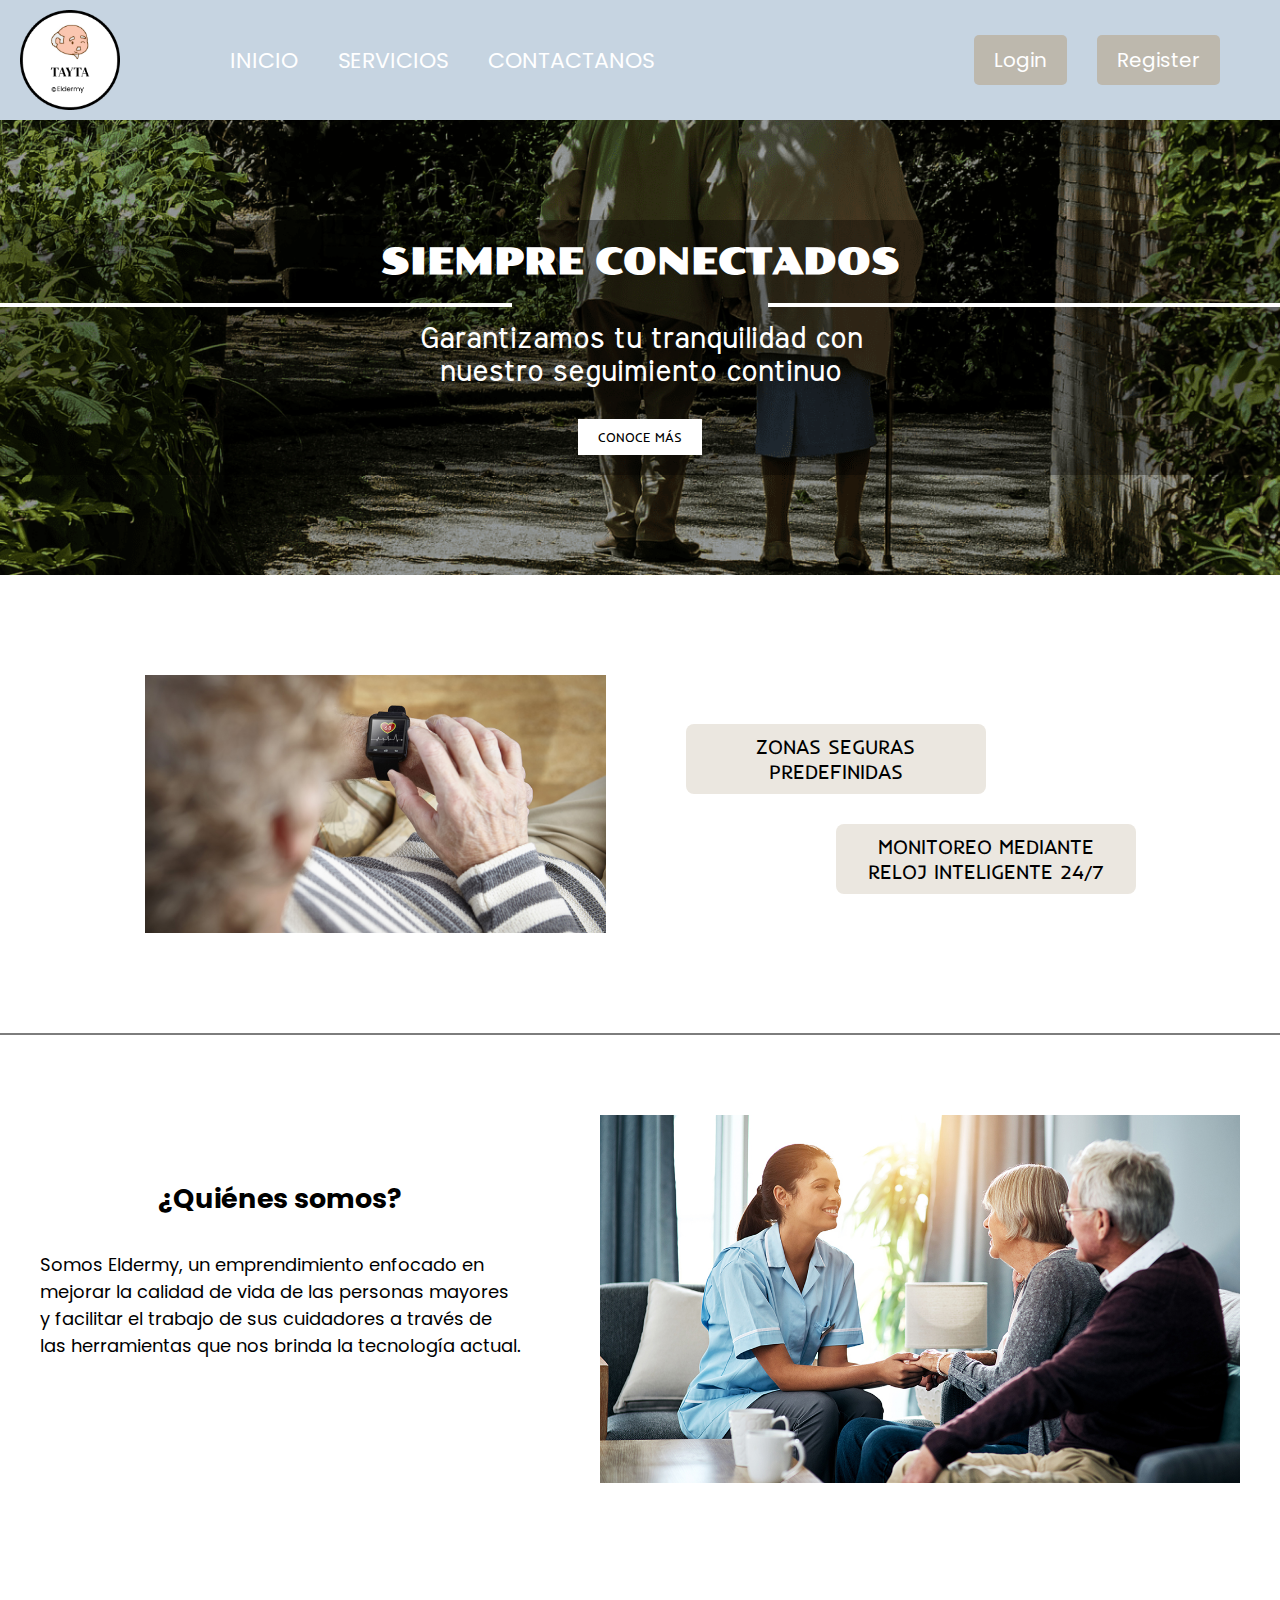
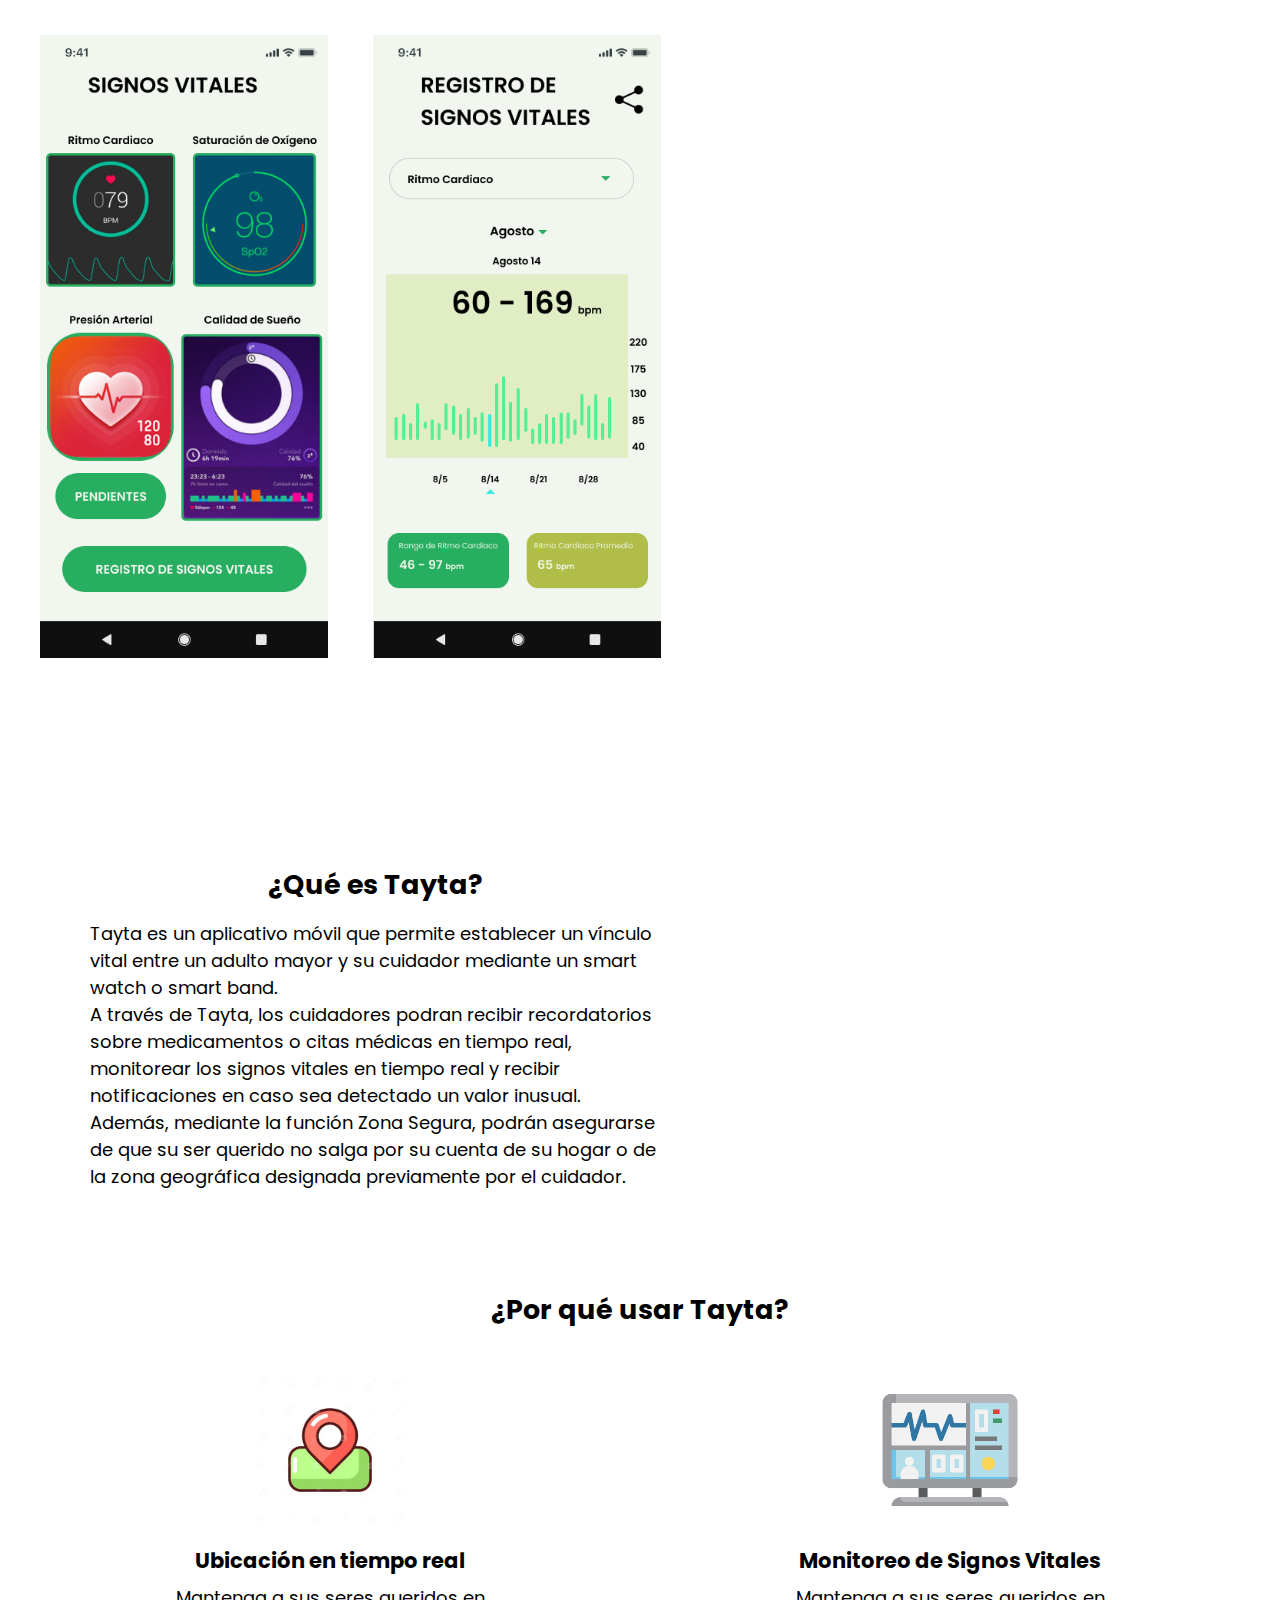
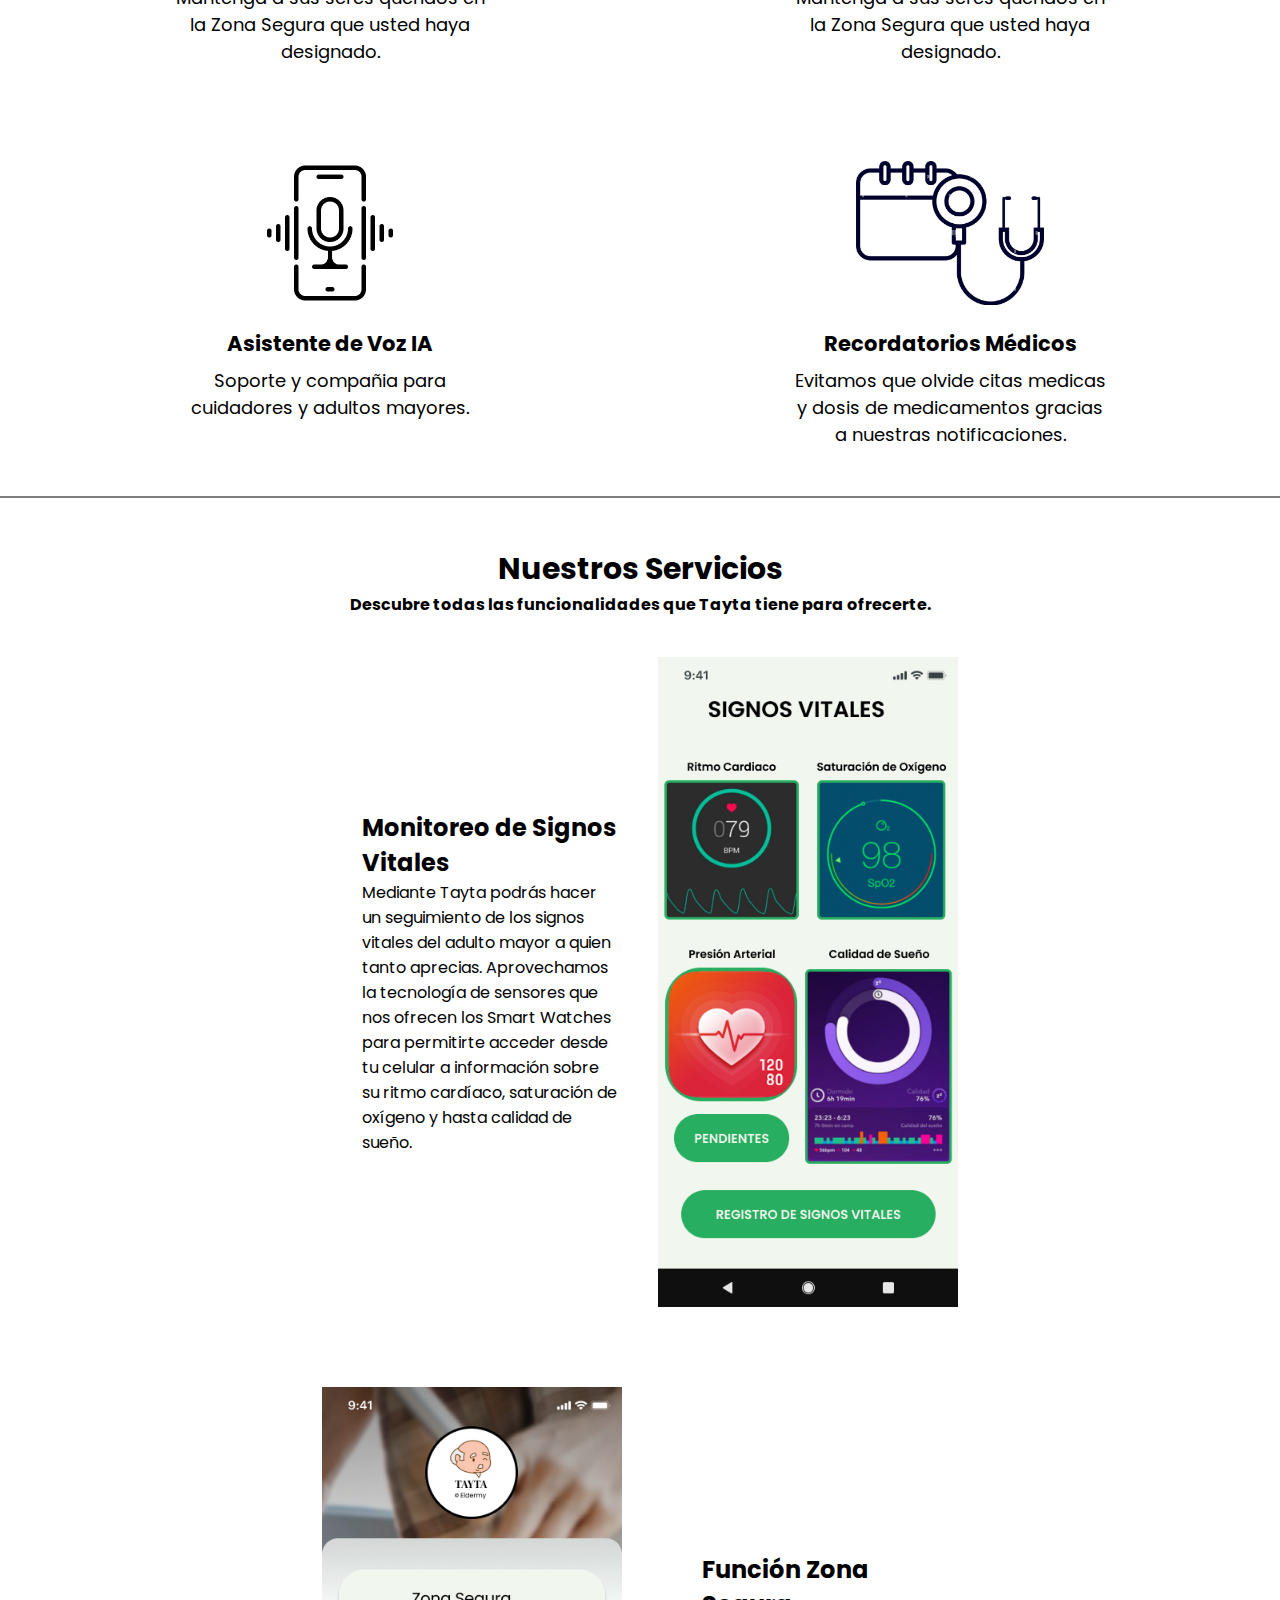
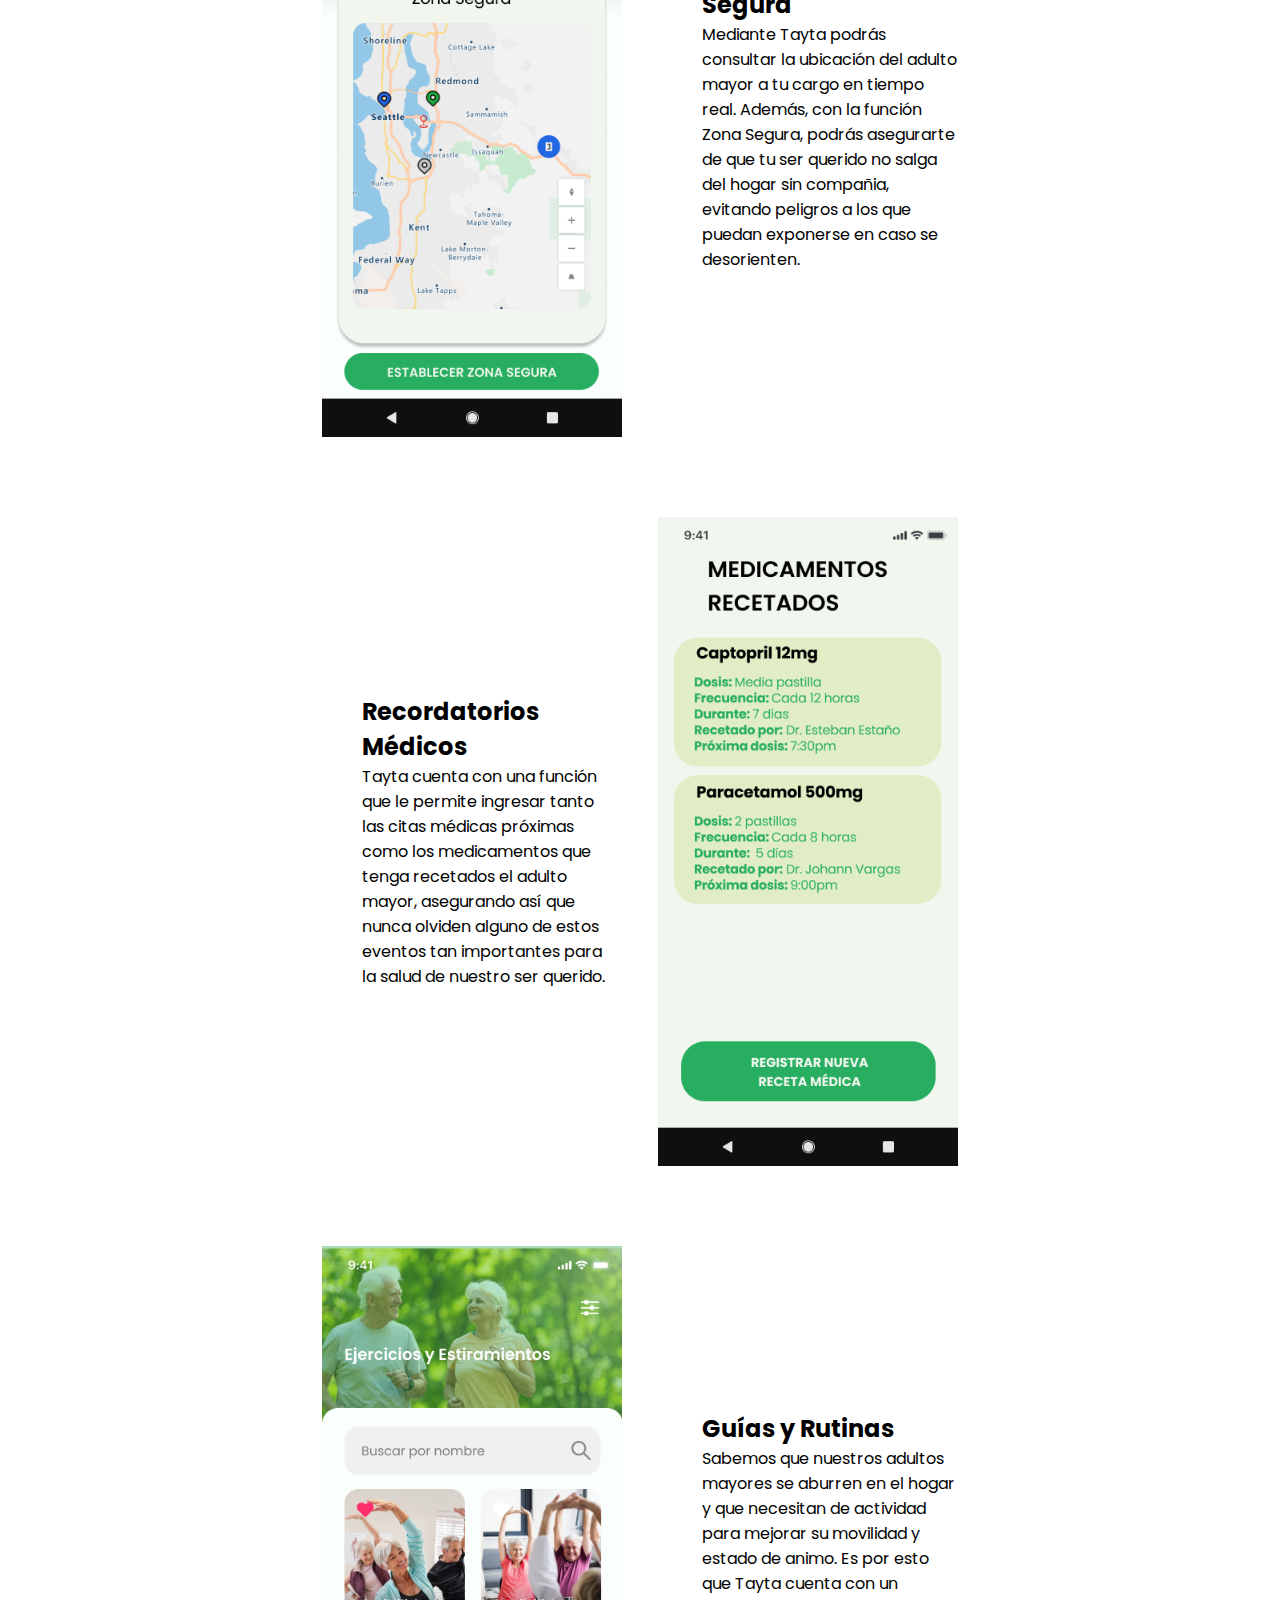
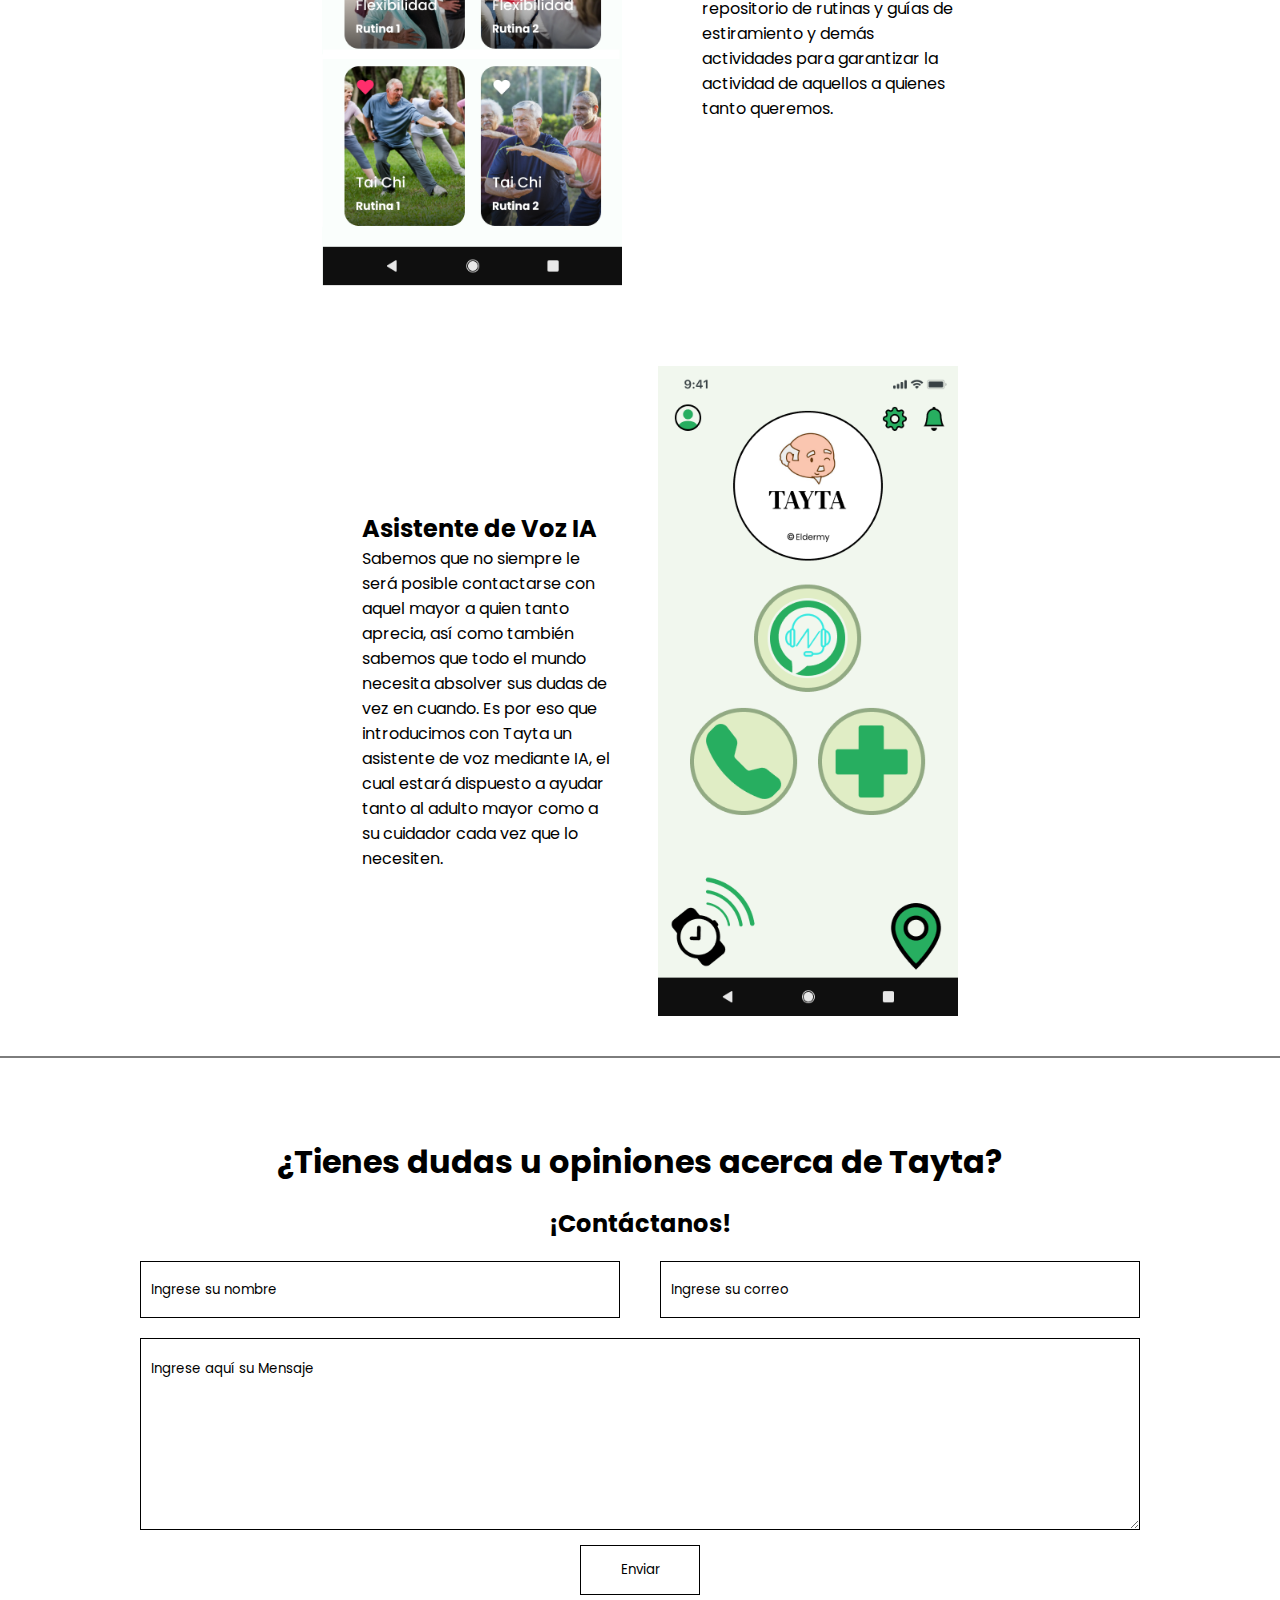
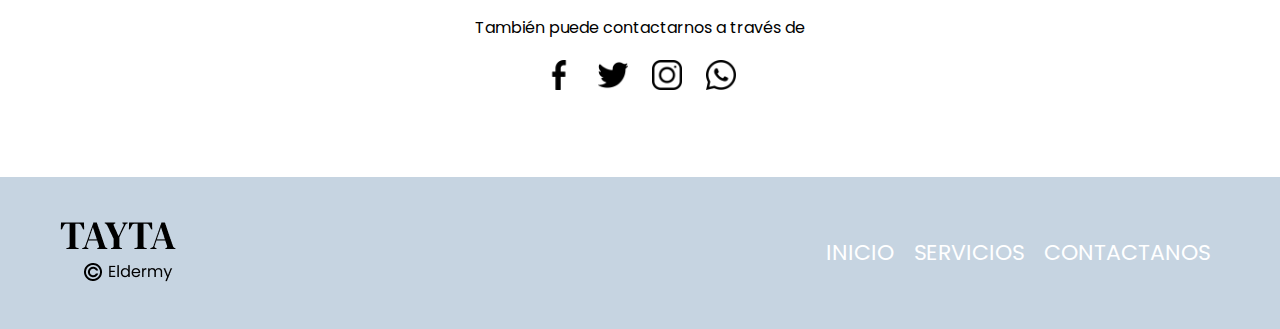
<file: public/index.html>
<!DOCTYPE html>
<html lang="en">

<head>
  <meta charset="UTF-8">
  <meta name="viewport" content="width=device-width, initial-scale=1.0">
  <title>TAYTA</title>
  <link rel="stylesheet" href="./assets/styles/styles.css">
  <link rel="preconnect" href="https://fonts.googleapis.com">
  <link rel="preconnect" href="https://fonts.gstatic.com" crossorigin>
  <link
    href="https://fonts.googleapis.com/css2?family=Inder&family=Meera+Inimai&family=Poller+One&family=Poppins&display=swap"
    rel="stylesheet">
</head>

<body>
  <div class="home-container">
    <header>
      <img src="./assets/images/Logo.png" alt="">
      <nav>
        <ul>
          <li><a href="#" id="inicio">INICIO</a></li>
          <li><a href="#" id="services">SERVICIOS</a></li>
          <li><a href="#" id="contact">CONTACTANOS</a></li>
        </ul>
      </nav>
      <div class="home-buttons">
        <button><a href="./assets/login.html">Login</a></button>
        <button><a href="./assets/register.html">Register</a></button>
      </div>

    </header>
    <div class="home-carrusel">
      <div class="carrusel-content">
        <h1>SIEMPRE CONECTADOS</h1>
        <div class="barra1"></div>
        <div class="barra2"></div>
        <div class="carrusel-text">
          <p>Garantizamos tu tranquilidad con nuestro seguimiento continuo</p>
        </div>
        <div class="carrusel-button">
          <button><a href="./assets/conoce-mas.html" id="conoce-mas">CONOCE MÁS</a></button>
        </div>
      </div>
    </div>

    <div class="home-services">
      <img src="./assets/images/Foto-Servicios.png" alt="">
      <div class="servicios-content">
        <div class="servicios1">
          <p>ZONAS SEGURAS PREDEFINIDAS</p>
        </div>

        <div class="servicios2">
          <p>MONITOREO MEDIANTE RELOJ INTELIGENTE 24/7</p>
        </div>

      </div>
    </div>

  </div>
  <section class="conoce-mas">
    <div class="quienes-somos">
      <div class="text-container">
        <h2>¿Quiénes somos?</h2>
        <p>Somos Eldermy, un emprendimiento enfocado en
          mejorar la calidad de vida de las personas mayores y
          facilitar el trabajo de sus cuidadores a través de las
          herramientas que nos brinda la tecnología actual.
        </p>
      </div>
      <img src="./assets/images/quienes-somos.jpg" alt="">
    </div>
    <div class="que-es">
      <div class="img-container">

        <img src="./assets/images/que-es-1.png" alt="">
        <img src="./assets/images/que-es-2.png" alt="">
      </div>
      <div class="text-container">
        <h2>¿Qué es Tayta?</h2>
        <p>Tayta es un aplicativo móvil que permite establecer un vínculo
          vital entre un adulto mayor y su cuidador mediante un smart
          watch o smart band.
        </p>
        <p>A través de Tayta, los cuidadores podran recibir recordatorios
          sobre medicamentos o citas médicas en tiempo real,
          monitorear los signos vitales en tiempo real y recibir
          notificaciones en caso sea detectado un valor inusual.
        </p>
        <p>Además, mediante la función Zona Segura, podrán asegurarse
          de que su ser querido no salga por su cuenta de su hogar o de
          la zona geográfica designada previamente por el cuidador.
        </p>
      </div>
    </div>
    <div class="porque-usar">
      <h2>¿Por qué usar Tayta?</h2>
      <div class="item-container-wrapper">
        <div class="item-container">
          <img src="./assets/images/porque-1.png" alt="">
          <div class="text-container">
            <h3>Ubicación en tiempo real</h3>
            <p>Mantenga a sus seres queridos en la Zona Segura que usted haya designado.</p>
          </div>
        </div>
        <div class="item-container">
          <img src="./assets/images/porque-2.png" alt="">
          <div class="text-container">
            <h3>Monitoreo de Signos Vitales</h3>
            <p>Mantenga a sus seres queridos en la Zona Segura que usted haya designado.</p>
          </div>
        </div>
        <div class="item-container">
          <img src="./assets/images/porque-3.png" alt="">
          <div class="text-container">
            <h3>Asistente de Voz IA</h3>
            <p>Soporte y compañia para cuidadores y adultos mayores.</p>
          </div>
        </div>
        <div class="item-container">
          <img src="./assets/images/porque-4.png" alt="">
          <div class="text-container">
            <h3>Recordatorios Médicos</h3>
            <p>Evitamos que olvide citas medicas y dosis de medicamentos gracias a nuestras notificaciones.
            </p>
          </div>
        </div>
      </div>
    </div>
  </section>
  <section class="servicios">
    <div class="servicios-container">
      <h1>Nuestros Servicios</h1>
      <h4>Descubre todas las funcionalidades que Tayta tiene para ofrecerte.</h5>
        <div class="servicio-impar">
          <div class="text-container">
            <h2>Monitoreo de Signos Vitales</h2>
            <p>Mediante Tayta podrás hacer un seguimiento de los signos
              vitales del adulto mayor a quien tanto aprecias.
              Aprovechamos la tecnología de sensores que nos ofrecen los
              Smart Watches para permitirte acceder desde tu celular a
              información sobre su ritmo cardíaco, saturación de oxígeno
              y hasta calidad de sueño.
            </p>
          </div>

          <img src="./assets/images/que-es-1.png" alt="">
        </div>
        <div class="servicio-par">
          <img src="./assets/images/Zona-Segura.png" alt="">
          <div class="text-container">
            <h2>Función Zona Segura</h2>
            <p>Mediante Tayta podrás consultar la ubicación del
              adulto mayor a tu cargo en tiempo real. Además, con
              la función Zona Segura, podrás asegurarte de que tu
              ser querido no salga del hogar sin compañia,
              evitando peligros a los que puedan exponerse en
              caso se desorienten.
            </p>
          </div>

        </div>
        <div class="servicio-impar">
          <div class="text-container">
            <h2>Recordatorios Médicos</h2>
            <p>Tayta cuenta con una función que le permite ingresar
              tanto las citas médicas próximas como los
              medicamentos que tenga recetados el adulto mayor,
              asegurando así que nunca olviden alguno de estos
              eventos tan importantes para la salud de nuestro ser
              querido.
            </p>
          </div>

          <img src="./assets/images/Recordatorios.png" alt="">
        </div>
        <div class="servicio-par">
          <img src="./assets/images/Guia-rutinas.png" alt="">
          <div class="text-container">
            <h2>Guías y Rutinas</h2>
            <p>Sabemos que nuestros adultos mayores se aburren en el
              hogar y que necesitan de actividad para mejorar su
              movilidad y estado de animo. Es por esto que Tayta
              cuenta con un repositorio de rutinas y guías de
              estiramiento y demás actividades para garantizar la
              actividad de aquellos a quienes tanto queremos.
            </p>
          </div>

        </div>
        <div class="servicio-impar">
          <div class="text-container">
            <h2>Asistente de Voz IA</h2>
            <p>Sabemos que no siempre le será posible contactarse
              con aquel mayor a quien tanto aprecia, así como
              también sabemos que todo el mundo necesita
              absolver sus dudas de vez en cuando. Es por eso que
              introducimos con Tayta un asistente de voz mediante
              IA, el cual estará dispuesto a ayudar tanto al adulto
              mayor como a su cuidador cada vez que lo necesiten.
            </p>
          </div>

          <img src="./assets/images/Asistente-voz.png" alt="">
        </div>

    </div>
  </section>
  <section class="contacto">
    <div class="contacto-container">
      <h1>¿Tienes dudas u opiniones acerca de Tayta?</h1>
      <h2>¡Contáctanos!</h2>
      <form action="">
        <input type="text" class="input" name="" id="" placeholder="Ingrese su nombre">
        <input type="email" class="input" name="" id="" placeholder="Ingrese su correo">
        <textarea name="" id="" cols="30" rows="10" class="input" placeholder="Ingrese aquí su Mensaje"></textarea>
        <input type="submit" class="input" value="Enviar">
      </form>
      <div class="redes-sociales">
        <p>También puede contactarnos a través de</p>
        <div class="img-redes-sociales">
          <img src="./assets/images/icono-facebook.png" alt="">
          <img src="./assets/images/icono-twitter.png" alt="">
          <img src="./assets/images/icono-instagram.png" alt="">
          <img src="./assets/images/icono-whatsapp.png" alt="">
        </div>
      </div>
    </div>
  </section>



  <footer>
    <img src="./assets/images/Logo-Footer.png" alt="">
    <nav>
      <ul>
        <li><a href="#" id="footer-inicio">INICIO</a></li>
        <li><a href="#" id="footer-services">SERVICIOS</a></li>
        <li><a href="#" id="footer-contact">CONTACTANOS</a></li>
      </ul>
    </nav>
  </footer>





  <script src="./assets/scripts/code.js"></script>
</body>

</html>
</file>
<file: public/assets/styles/styles.css>
* {
  box-sizing: border-box;
  padding: 0;
  margin: 0;
  text-decoration: none;
  list-style: none;
}

header {
  display: flex;
  justify-content: space-between;
  align-items: center;
  padding: 10px 20px;
  background-color: #C6D4E1;
  font-family: "Poppins";
}
header img {
  max-width: 100px;
}
header nav {
  margin-right: 200px;
  font-size: 22px;
}
header nav a {
  color: #fff;
  text-decoration: none;
}
header nav ul {
  list-style: none;
  display: flex;
  justify-content: center;
}
header nav li {
  margin: 0 20px;
}
header li a:hover {
  background: #e2ded7;
  transition: 1.5s;
}
header .home-buttons {
  display: flex;
  gap: 20px;
  margin-right: 40px;
}
header .home-buttons button {
  margin-left: 10px;
  background-color: #BDB8AD;
  color: #fff;
  border: none;
  padding: 10px 20px;
  cursor: pointer;
  border-radius: 5px;
  font-size: 20px;
  font-family: "Poppins";
}
header button a {
  color: #fff;
}
header .home-buttons button:hover {
  background-color: #8d8980;
}

.home-carrusel {
  background-image: url("../images/Fondo-Landig-Page.png");
  background-size: cover;
  background-position: center;
  text-align: center;
  padding: 100px 0;
  color: #fff;
}
.home-carrusel .carrusel-content {
  background-color: rgba(0, 0, 0, 0.333);
  padding: 20px;
  position: relative;
}
.home-carrusel h1 {
  font-size: 36px;
  margin-bottom: 20px;
}
.home-carrusel .barra1,
.home-carrusel .barra2 {
  width: 40%;
  height: 4px;
  background-color: #fff;
  position: absolute;
}
.home-carrusel .barra1 {
  left: 0;
}
.home-carrusel .barra2 {
  right: 0;
}
.home-carrusel .carrusel-text {
  width: 500px;
  margin: 0 auto;
  padding-bottom: 30px;
  font-family: "Meera Inimai", sans-serif;
}
.home-carrusel .carrusel-text p {
  font-size: 30px;
  margin-top: 40px;
}
.home-carrusel .carrusel-content h1 {
  font-family: "Poller One", serif;
}
.home-carrusel .carrusel-button button {
  background-color: #fff;
  color: black;
  border: none;
  padding: 10px 20px;
  cursor: pointer;
  font-family: "Inder", sans-serif;
}
.home-carrusel .carrusel-button button a {
  color: black;
}
.home-carrusel .carrusel-button button:hover {
  background-color: #d4d1d1;
}

.home-container {
  border-bottom: 2px solid rgba(0, 0, 0, 0.509);
}

.home-services {
  display: flex;
  align-items: center;
  padding: 100px;
  justify-content: center;
  font-family: "Inder", sans-serif;
}
.home-services img {
  max-width: 50%;
}
.home-services .servicios-content {
  margin-left: 80px;
  font-size: 20px;
}
.home-services .servicios1,
.home-services .servicios2 {
  background-color: #EBE7E0;
  padding: 10px;
  margin-top: 10px;
  width: 300px;
  text-align: center;
  border-radius: 8px;
}
.home-services .servicios2 {
  margin-left: 150px;
  margin-top: 30px;
}
.home-services .servicios1 p,
.home-services .servicios2 p {
  margin: 0;
}

footer {
  display: flex;
  justify-content: space-between;
  align-items: center;
  padding: 40px 60px;
  background-color: #C6D4E1;
  font-family: "Poppins";
}
footer nav {
  margin-left: auto;
  font-size: 22px;
}
footer nav a {
  color: #fff;
  text-decoration: none;
}
footer nav ul {
  list-style: none;
  display: flex;
  justify-content: center;
}
footer nav li {
  margin: 0 10px;
}

/*Login*/
.login .wave {
  position: fixed;
  bottom: 0;
  left: 0;
  height: 100%;
  z-index: -1;
}
.login .login-container {
  width: 100vw;
  height: 100vh;
  display: grid;
  grid-template-columns: repeat(2, 1fr);
  grid-gap: 7rem;
  padding: 0 2rem;
}
.login .img {
  display: flex;
  justify-content: flex-end;
  align-items: center;
}
.login .login-content {
  display: flex;
  justify-content: flex-start;
  align-items: center;
  text-align: center;
}
.login .img img {
  width: 400px;
}
.login form {
  width: 360px;
}
.login .login-content img {
  height: 100px;
}
.login .login-content h2 {
  margin: 15px 0;
  color: #333;
  text-transform: uppercase;
  font-size: 2.9rem;
  font-family: Poppins;
}
.login .login-content .input-div {
  position: relative;
  display: grid;
  grid-template-columns: 7% 93%;
  margin: 25px 0;
  padding: 5px 0;
  border-bottom: 2px solid #d9d9d9;
  font-family: Poppins;
}
.login .login-content .input-div.one {
  margin-top: 0;
}
.login .i {
  color: #d9d9d9;
  display: flex;
  justify-content: center;
  align-items: center;
}
.login .i i {
  transition: 0.3s;
}
.login .input-div > div {
  position: relative;
  height: 45px;
}
.login .input-div > div > h5 {
  position: absolute;
  left: 10px;
  top: 50%;
  transform: translateY(-50%);
  color: #999;
  font-size: 18px;
  transition: 0.3s;
}
.login .input-div:before,
.login .input-div:after {
  content: "";
  position: absolute;
  bottom: -2px;
  width: 0%;
  height: 2px;
  background-color: #8ab4dc;
  transition: 0.4s;
}
.login .input-div:before {
  right: 50%;
}
.login .input-div:after {
  left: 50%;
}
.login .input-div.focus:before,
.login .input-div.focus:after {
  width: 50%;
}
.login .input-div.focus > div > h5 {
  top: -5px;
  font-size: 15px;
}
.login .input-div.focus > .i > i {
  color: #8ab4dc;
}
.login .input-div > div > input {
  position: absolute;
  left: 0;
  top: 0;
  width: 100%;
  height: 100%;
  border: none;
  outline: none;
  background: none;
  padding: 0.5rem 0.7rem;
  font-size: 1.2rem;
  color: #555;
  font-family: "poppins", sans-serif;
}
.login .input-div.pass {
  margin-bottom: 4px;
}
.login form a {
  display: block;
  text-align: right;
  text-decoration: none;
  color: #999;
  font-size: 0.9rem;
  padding-top: 0.5rem;
  transition: 0.3s;
  font-family: Poppins;
}
.login form a:hover {
  color: #8ab4dc;
}
.login .btn {
  display: block;
  width: 100%;
  height: 50px;
  border-radius: 25px;
  outline: none;
  border: none;
  background-color: #8ab4dc;
  background-size: 200%;
  font-size: 1.2rem;
  color: #fff;
  font-family: "Poppins", sans-serif;
  text-transform: uppercase;
  margin: 1rem 0;
  cursor: pointer;
  transition: 0.5s;
}
.login .btn:hover {
  background-color: #6f92b1;
}
@media screen and (max-width: 1050px) {
  .login .container {
    grid-gap: 5rem;
  }
}
@media screen and (max-width: 1000px) {
  .login form {
    width: 290px;
  }
  .login .login-content h2 {
    font-size: 2.4rem;
    margin: 8px 0;
  }
  .login .img img {
    width: 400px;
  }
}
@media screen and (max-width: 900px) {
  .login .container {
    grid-template-columns: 1fr;
  }
  .login .img {
    display: none;
  }
  .login .wave {
    display: none;
  }
  .login .login-content {
    justify-content: center;
  }
}

.conoce-mas {
  display: flex;
  flex-direction: column;
  align-items: center;
  gap: 20px;
  padding: 0 20px;
  font-size: 18px;
  font-family: "Poppins";
  border-bottom: 2px solid rgba(0, 0, 0, 0.509);
}
.conoce-mas .quienes-somos {
  display: flex;
  flex-wrap: wrap;
  justify-content: center;
  margin-top: 5rem;
}
.conoce-mas .quienes-somos .text-container {
  padding-top: 4rem;
  max-width: 30rem;
}
.conoce-mas .quienes-somos .text-container h2 {
  padding-bottom: 2rem;
  text-align: center;
}
.conoce-mas .quienes-somos img {
  padding-left: 5rem;
  max-width: 45rem;
}
.conoce-mas .que-es {
  display: flex;
  flex-wrap: wrap;
  justify-content: space-between;
  margin-top: 5rem;
}
.conoce-mas .que-es .img-container {
  padding-top: 2rem;
}
.conoce-mas .que-es .img-container img {
  margin: 20px;
  max-width: 18rem;
}
.conoce-mas .que-es .text-container {
  margin-top: 10rem;
  padding: 20px 0 0px 70px;
  max-width: 40rem;
}
.conoce-mas .que-es .text-container h2 {
  text-align: center;
  padding-bottom: 15px;
}
.conoce-mas .porque-usar {
  display: flex;
  flex-direction: column;
  align-items: center;
  margin-top: 5rem;
}
.conoce-mas .porque-usar h2 {
  text-align: center;
}
.conoce-mas .porque-usar .item-container-wrapper {
  display: flex;
  flex-wrap: wrap;
  justify-content: space-around;
}
.conoce-mas .porque-usar .item-container-wrapper .item-container {
  text-align: center;
  margin: 3rem;
  max-width: 20rem;
}
.conoce-mas .porque-usar .item-container-wrapper .item-container img {
  max-height: 10rem;
  height: auto;
  padding-bottom: 1rem;
}
.conoce-mas .porque-usar .item-container-wrapper .item-container .text-container h3 {
  padding-bottom: 0.5rem;
  text-align: center;
}
.conoce-mas .porque-usar .item-container-wrapper .item-container .text-container p {
  max-width: 20rem;
}

.servicios-container {
  display: flex;
  flex-direction: column;
  align-items: center;
  margin-top: 3rem;
  border-bottom: 2px solid rgba(0, 0, 0, 0.509);
  font-family: "Poppins";
}
.servicios-container h1 {
  font-size: 30px;
}
.servicios-container h5 {
  margin-top: 10px;
  margin-bottom: 40px;
}
.servicios-container .servicio-impar,
.servicios-container .servicio-par {
  display: flex;
  flex-direction: row;
  justify-content: center;
  align-items: center;
  margin-bottom: 40px;
  margin-top: 40px;
}
.servicios-container .servicio-impar img {
  margin-left: 40px;
  max-width: 300px;
}
.servicios-container .servicio-par img {
  margin-right: 40px;
  max-width: 300px;
}
.servicios-container .text-container {
  max-width: 20%;
  margin-left: 40px;
}

.contacto-container {
  width: 80%;
  max-width: 1000px;
  overflow: hidden;
  margin: auto;
  padding: 0 0 80px 0;
  padding: 80px 0;
  font-family: "Poppins";
}

.contacto-container h1 {
  text-align: center;
  padding-bottom: 20px;
}

.contacto-container h2 {
  text-align: center;
  padding-bottom: 20px;
}

.contacto-container form {
  display: flex;
  flex-wrap: wrap;
  justify-content: space-between;
  font-family: "Poppins";
}

.contacto-container .input {
  background: transparent;
  border: 0;
  color: black;
  outline: none;
  border: 1px solid black;
  padding: 20px 10px;
  box-sizing: border-box;
}

.contacto-container .input::placeholder {
  color: black;
  font-family: "Raleway", sans-serif;
  font-family: "Poppins";
}

.contacto-container input[type=text],
.contacto-container input[type=email] {
  width: 48%;
  margin-bottom: 20px;
  box-sizing: border-box;
}

.contacto-container input[type=email] {
  margin-left: 4%;
}

.contacto-container form textarea {
  width: 100%;
  margin-bottom: 15px;
}

.contacto-container input[type=submit] {
  width: 120px;
  text-align: center;
  padding: 14px 0;
  margin: auto;
  display: block;
  font-family: "Poppins";
}

.contacto-container input[type=submit]:hover {
  background-color: rgba(57, 210, 244, 0.5215686275);
  cursor: pointer;
}

.contacto-container .redes-sociales {
  text-align: center;
  margin-top: 20px;
}
.contacto-container .redes-sociales p {
  margin-bottom: 20px;
}

.contacto-container .img-redes-sociales img {
  max-width: 30px;
  margin: 0 10px;
  display: inline-block;
}

/*# sourceMappingURL=styles.css.map */
</file>
